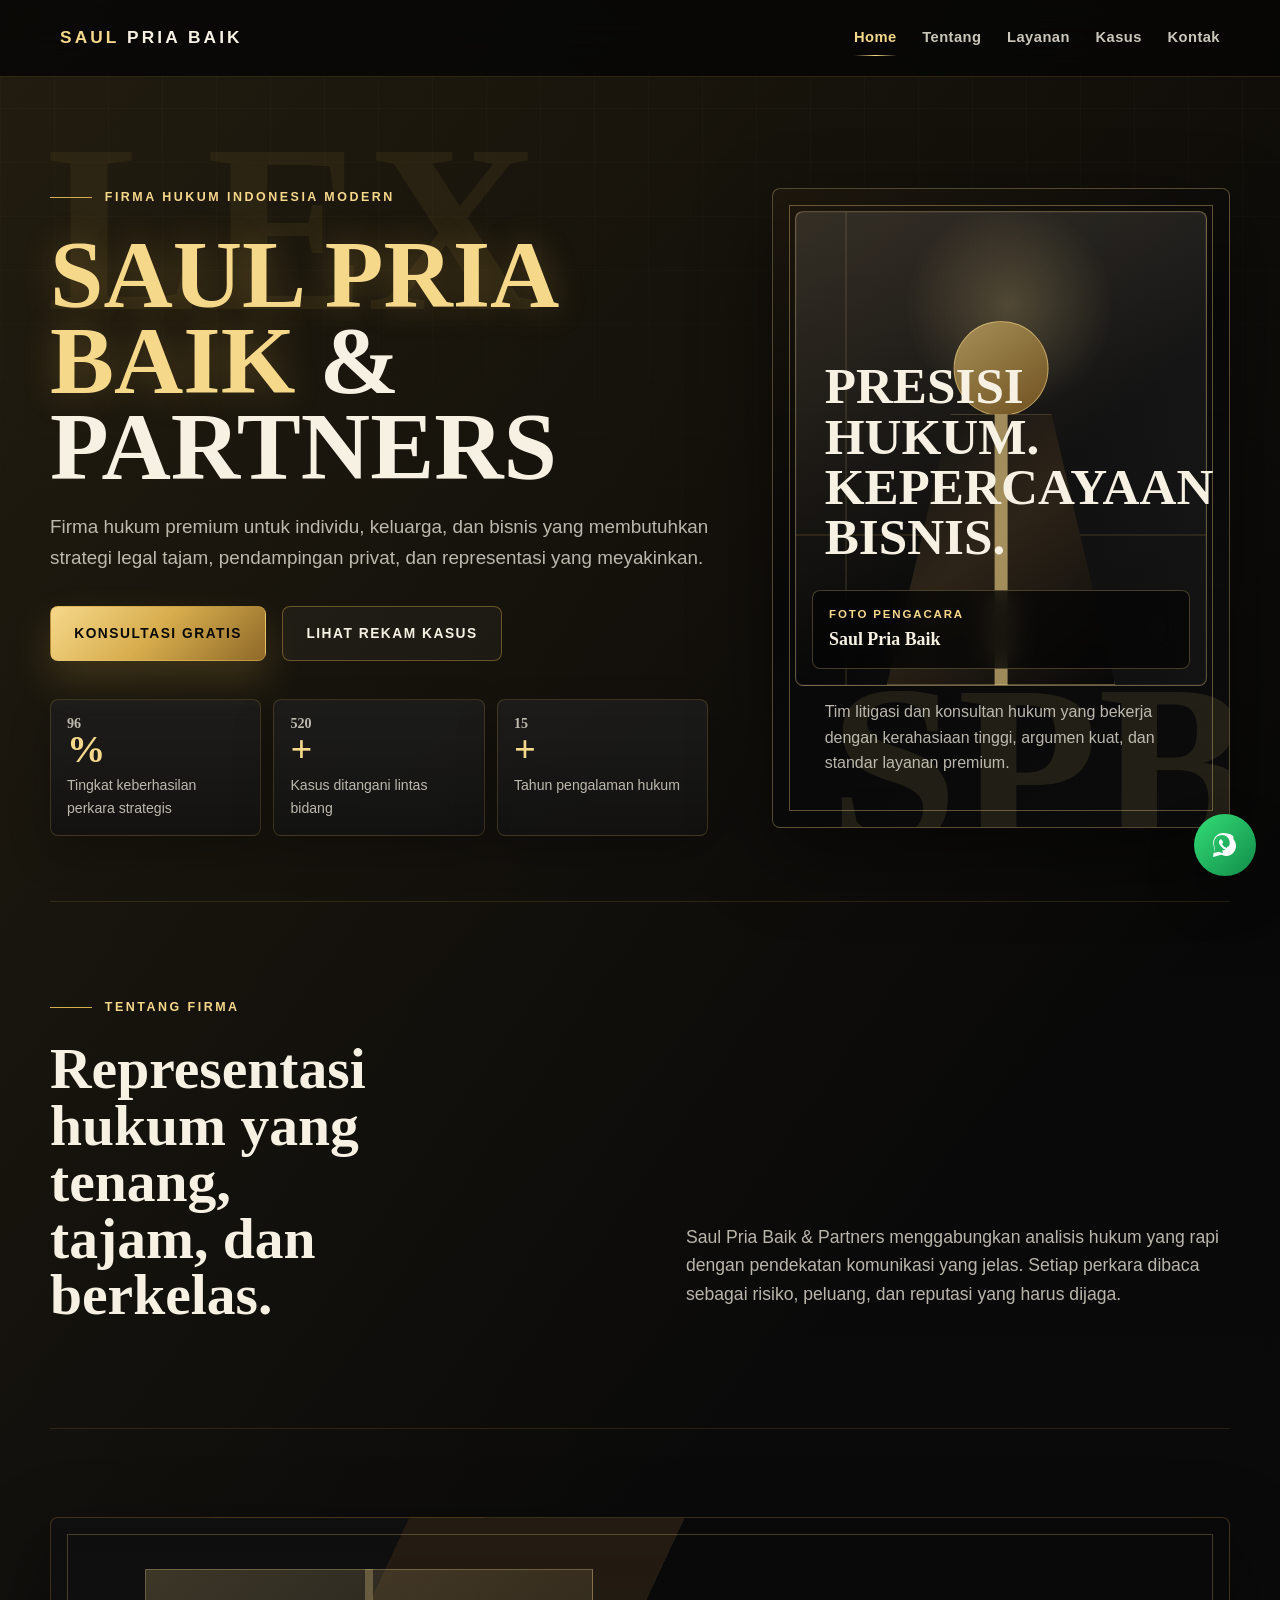
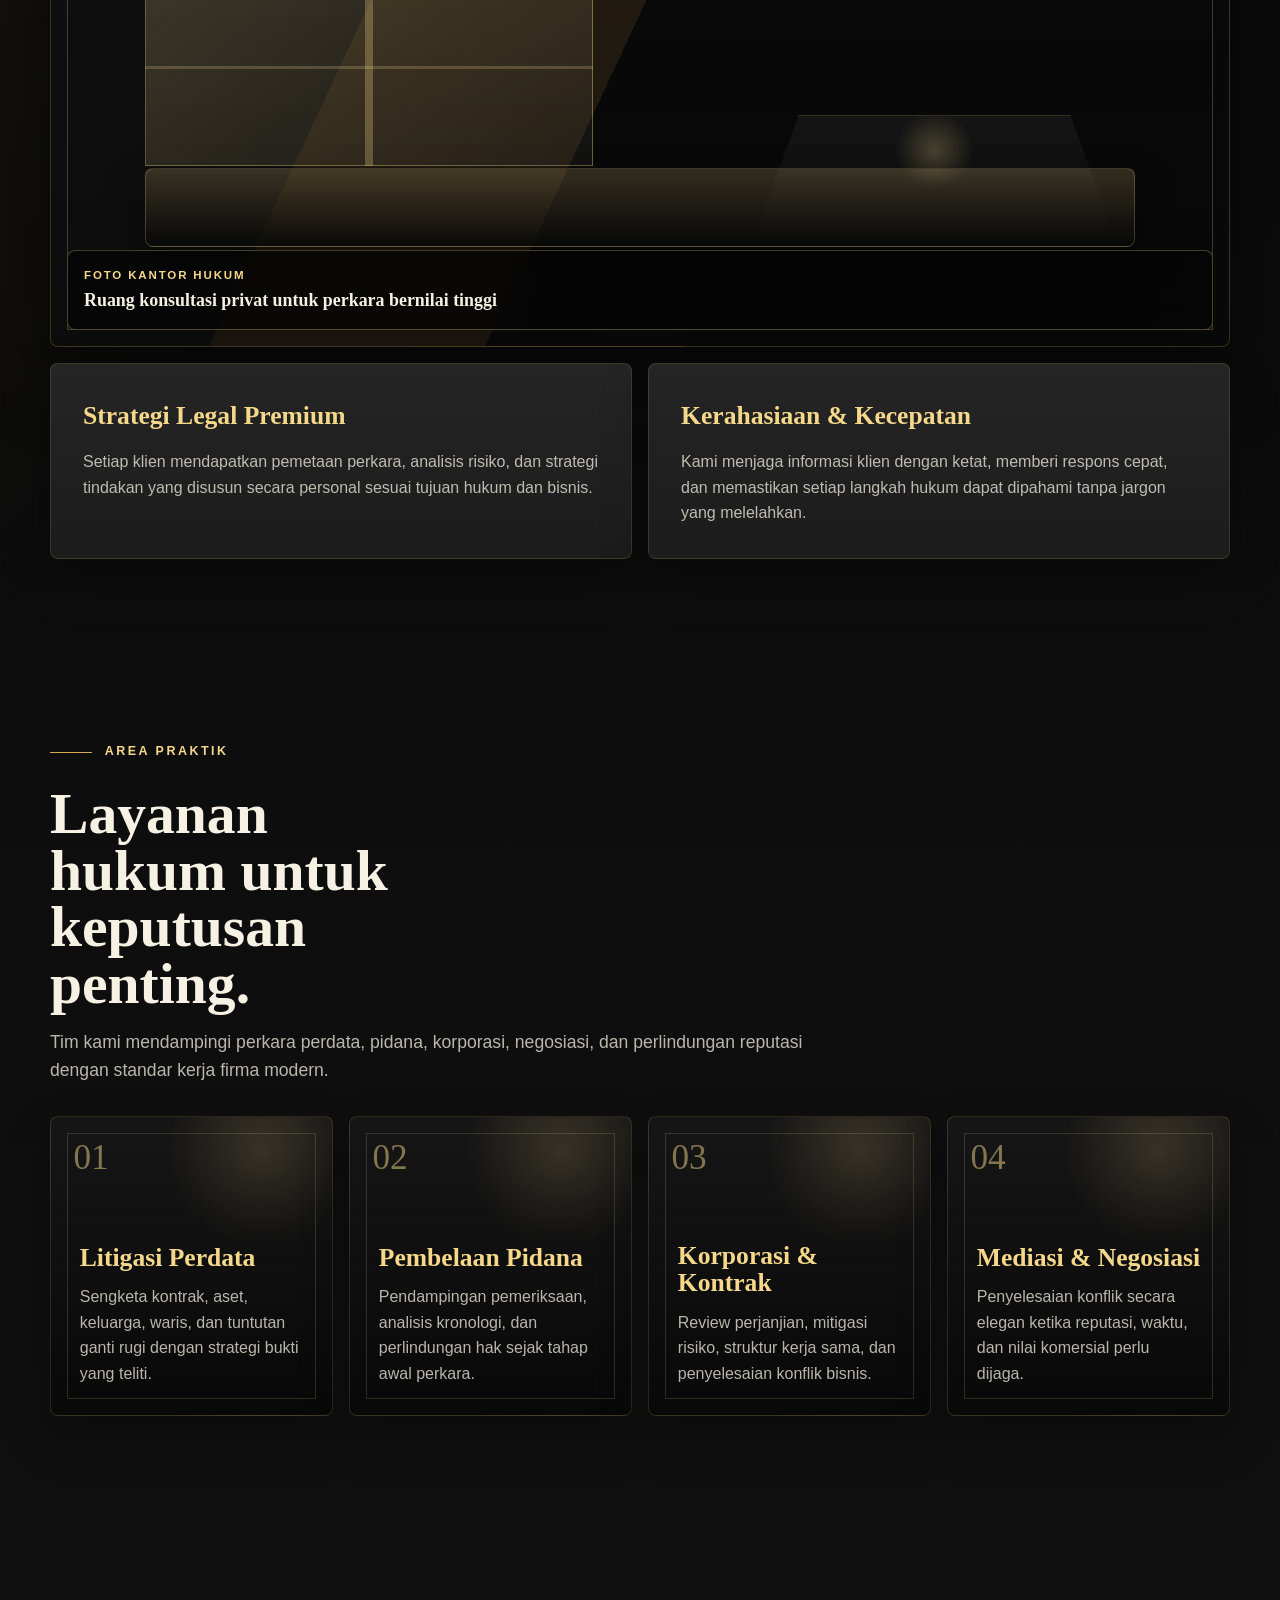
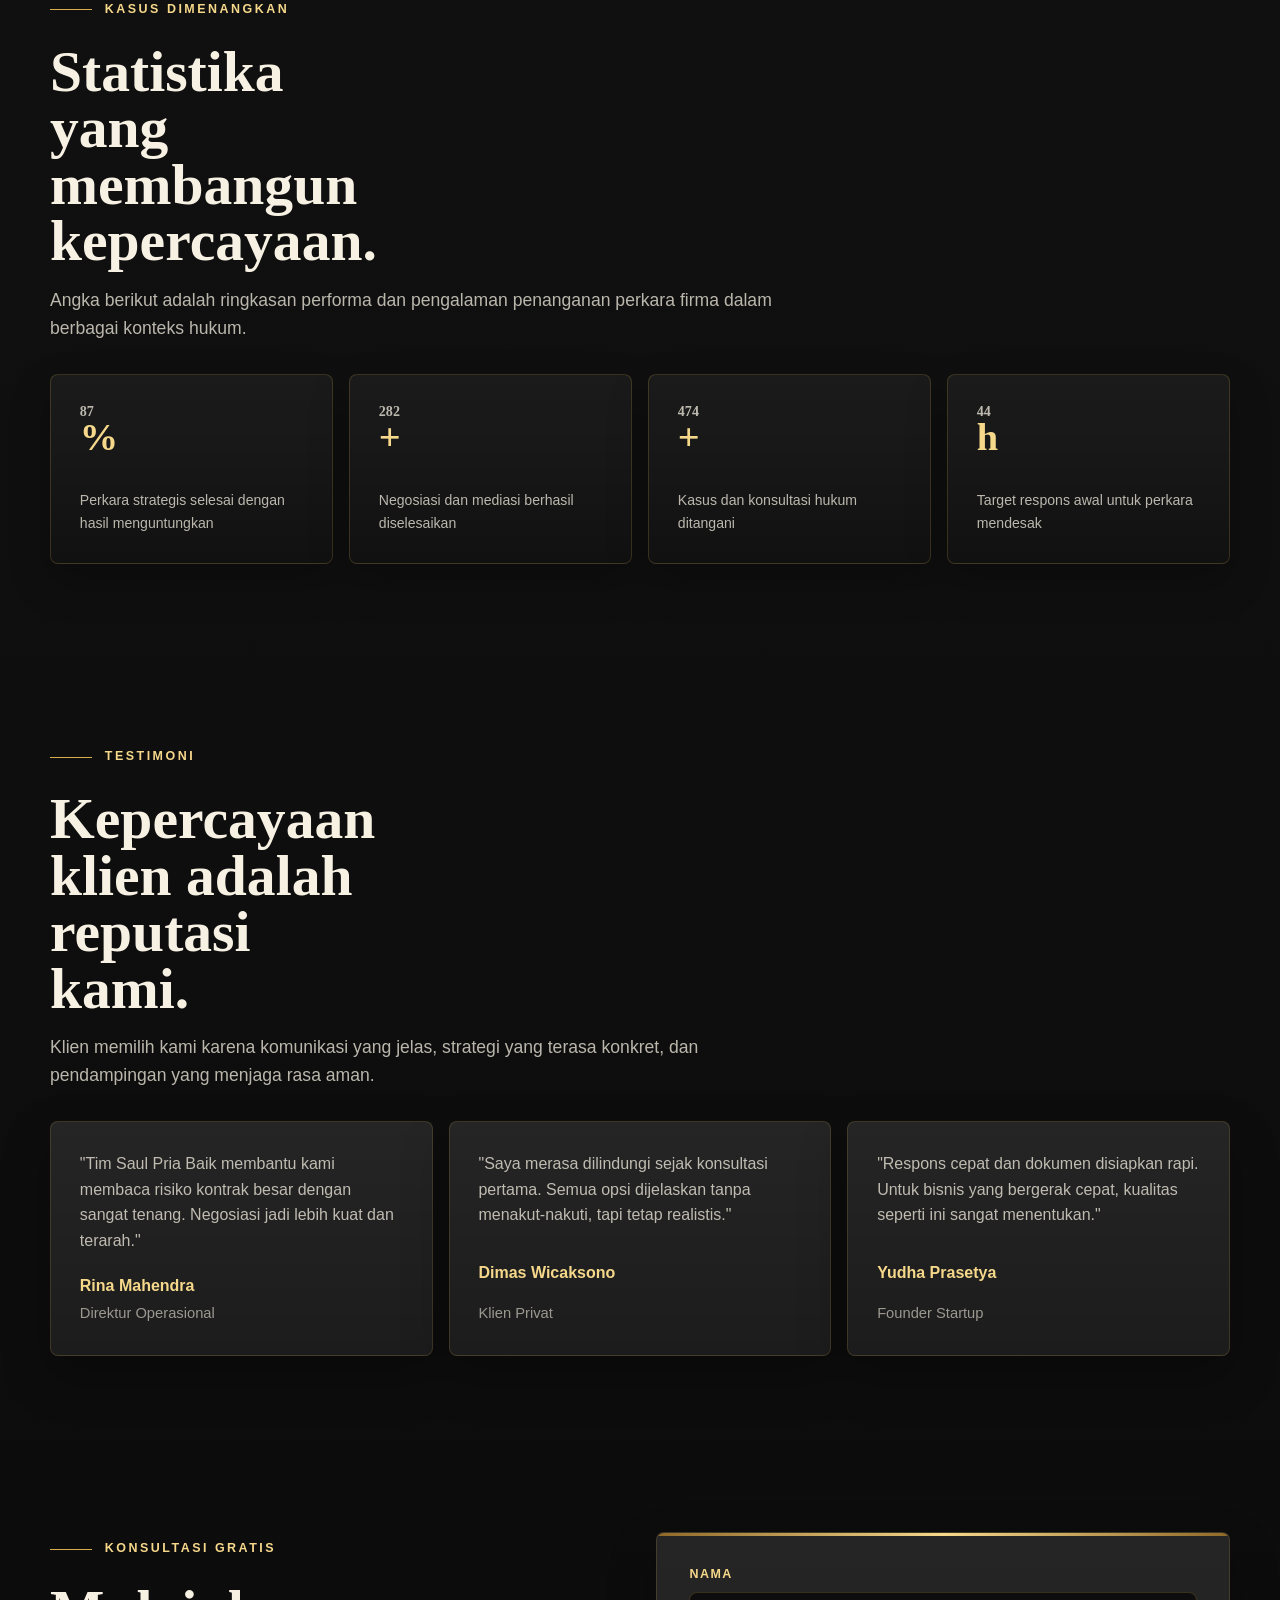
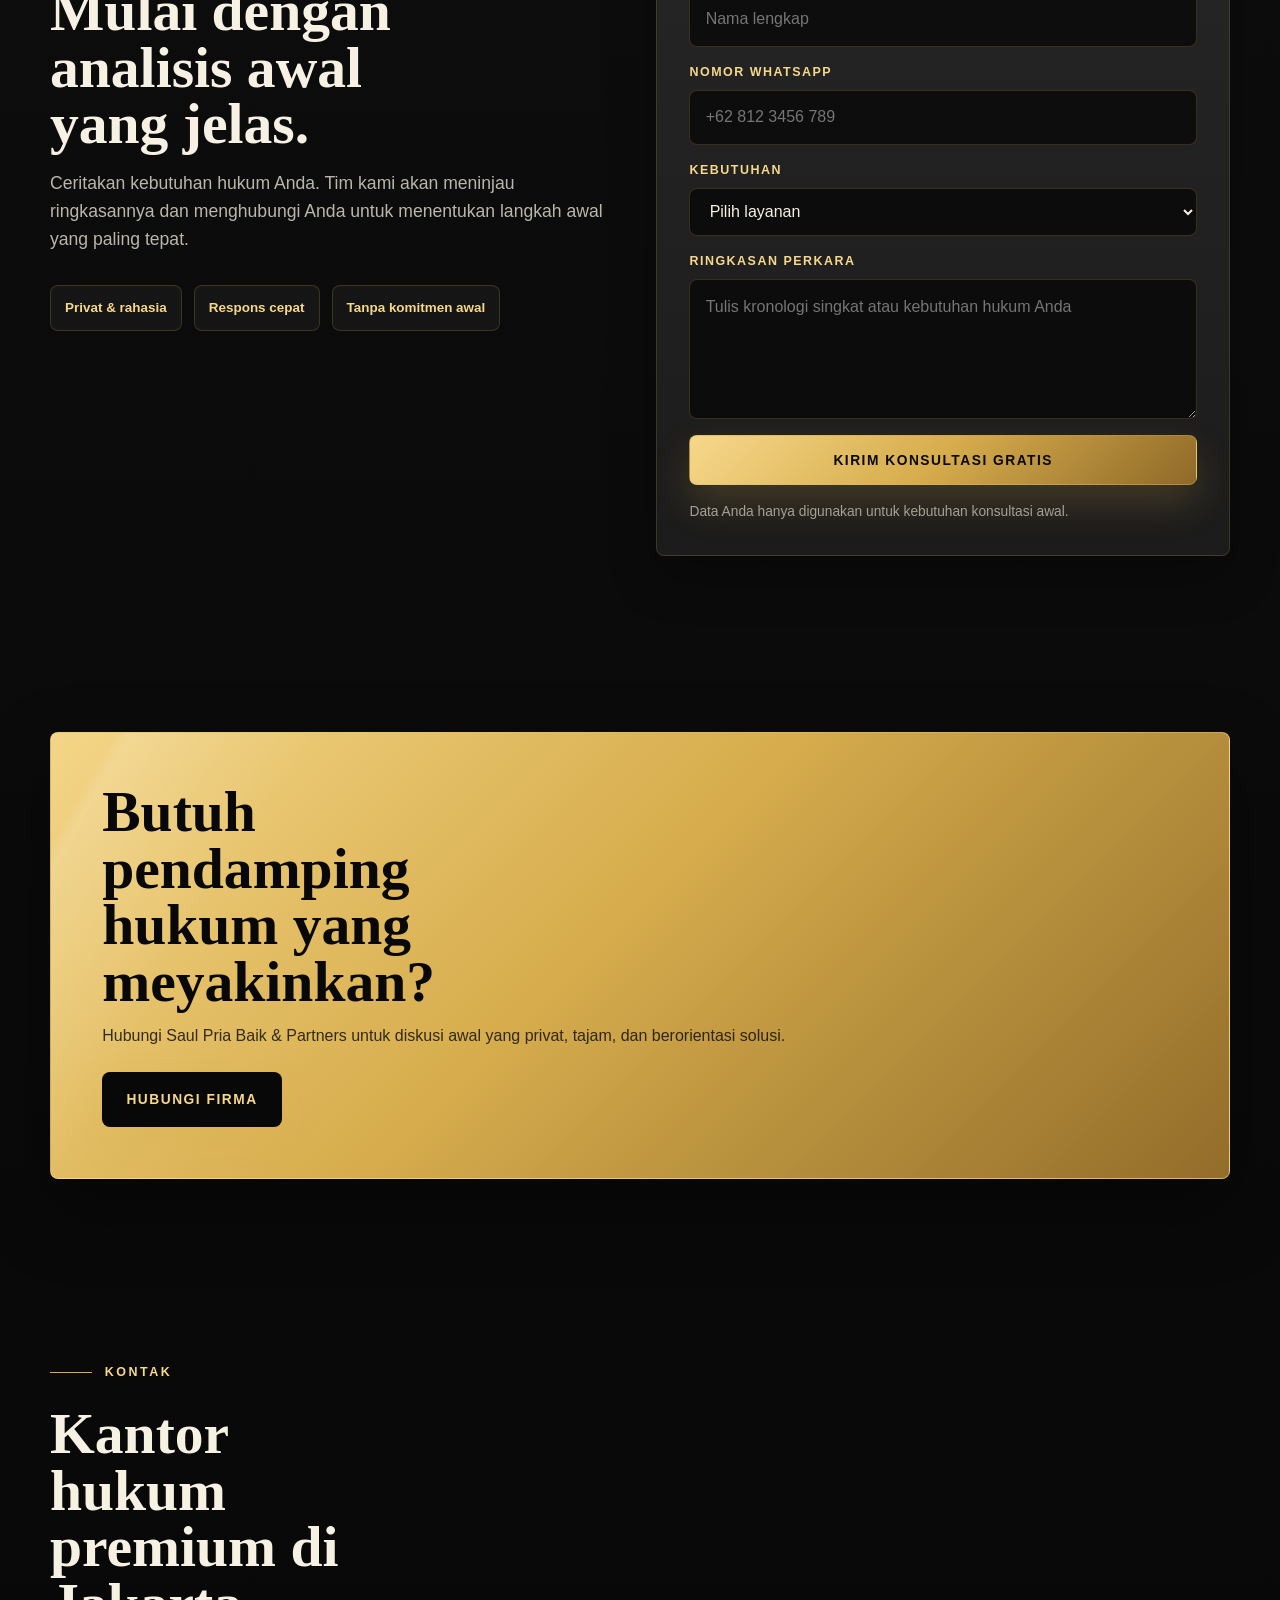
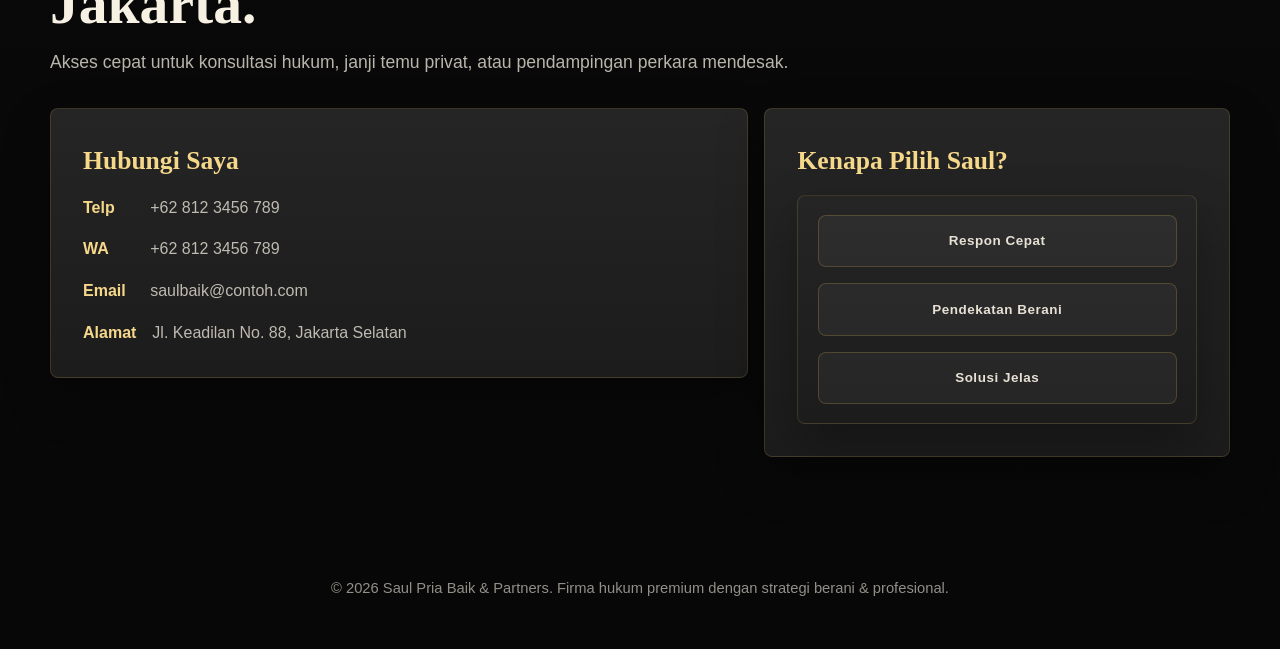
<file: index.html>
﻿<!DOCTYPE html>
<html lang="id">
<head>
  <meta charset="UTF-8">
  <meta name="viewport" content="width=device-width, initial-scale=1.0">
  <title>Saul Pria Baik & Partners | Firma Hukum Premium</title>
  <link rel="stylesheet" href="saul-pria-baik.css">
</head>
<body>
  <header>
    <div class="container nav-wrap">
      <a class="brand" href="index.html"><span>Saul</span> Pria Baik</a>
      <button class="mobile-menu-toggle" type="button" aria-controls="site-navigation" aria-expanded="false" aria-label="Buka menu navigasi">
        <span></span>
        <span></span>
        <span></span>
      </button>
      <nav class="nav-menu" id="site-navigation">
        <a class="is-active" href="index.html">Home</a>
        <a href="about.html">Tentang</a>
        <a href="services.html">Layanan</a>
        <a href="cases.html">Kasus</a>
        <a href="contact.html">Kontak</a>
      </nav>
    </div>
  </header>

  <main class="container" id="home">
    <section class="hero">
      <div class="hero-copy fade-up delay-1">
        <div class="section-title">Firma Hukum Indonesia Modern</div>
        <h1 class="headline"><strong>Saul Pria Baik</strong> & Partners</h1>
        <p class="subheadline">Firma hukum premium untuk individu, keluarga, dan bisnis yang membutuhkan strategi legal tajam, pendampingan privat, dan representasi yang meyakinkan.</p>
        <div class="hero-buttons">
          <a class="btn btn-primary" href="#konsultasi">Konsultasi Gratis</a>
          <a class="btn btn-secondary" href="#kasus">Lihat Rekam Kasus</a>
        </div>

        <div class="hero-stat-strip" aria-label="Statistik firma">
          <div>
            <strong><span data-count="96">0</span>%</strong>
            <span>Tingkat keberhasilan perkara strategis</span>
          </div>
          <div>
            <strong><span data-count="520">0</span>+</strong>
            <span>Kasus ditangani lintas bidang</span>
          </div>
          <div>
            <strong><span data-count="15">0</span>+</strong>
            <span>Tahun pengalaman hukum</span>
          </div>
        </div>
      </div>

      <div class="hero-art fade-up delay-2">
        <div class="lawyer-photo-placeholder" role="img" aria-label="Placeholder foto pengacara Saul Pria Baik">
          <div class="portrait-mark">
            <span class="portrait-head"></span>
            <span class="portrait-body"></span>
          </div>
          <div class="photo-caption">
            <span>Foto Pengacara</span>
            <strong>Saul Pria Baik</strong>
          </div>
        </div>
        <div class="hero-graphic">
          <h2>Presisi hukum. Kepercayaan bisnis.</h2>
          <p>Tim litigasi dan konsultan hukum yang bekerja dengan kerahasiaan tinggi, argumen kuat, dan standar layanan premium.</p>
        </div>
      </div>
    </section>

    <section class="section premium-intro" id="tentang">
      <div>
        <div class="section-title">Tentang Firma</div>
        <h3>Representasi hukum yang tenang, tajam, dan berkelas.</h3>
      </div>
      <p class="lead">Saul Pria Baik & Partners menggabungkan analisis hukum yang rapi dengan pendekatan komunikasi yang jelas. Setiap perkara dibaca sebagai risiko, peluang, dan reputasi yang harus dijaga.</p>
    </section>

    <section class="section">
      <div class="office-photo-placeholder fade-up delay-1" role="img" aria-label="Placeholder foto kantor hukum Saul Pria Baik">
        <div class="office-window"></div>
        <div class="office-table"></div>
        <div class="office-caption">
          <span>Foto Kantor Hukum</span>
          <strong>Ruang konsultasi privat untuk perkara bernilai tinggi</strong>
        </div>
      </div>

      <div class="grid-2">
        <div class="card fade-up delay-1">
          <h4>Strategi Legal Premium</h4>
          <p>Setiap klien mendapatkan pemetaan perkara, analisis risiko, dan strategi tindakan yang disusun secara personal sesuai tujuan hukum dan bisnis.</p>
        </div>
        <div class="card fade-up delay-2">
          <h4>Kerahasiaan & Kecepatan</h4>
          <p>Kami menjaga informasi klien dengan ketat, memberi respons cepat, dan memastikan setiap langkah hukum dapat dipahami tanpa jargon yang melelahkan.</p>
        </div>
      </div>
    </section>

    <section class="section" id="layanan">
      <div class="section-title">Area Praktik</div>
      <h3>Layanan hukum untuk keputusan penting.</h3>
      <p class="lead">Tim kami mendampingi perkara perdata, pidana, korporasi, negosiasi, dan perlindungan reputasi dengan standar kerja firma modern.</p>

      <div class="practice-grid">
        <div class="practice-card fade-up delay-1">
          <span>01</span>
          <h4>Litigasi Perdata</h4>
          <p>Sengketa kontrak, aset, keluarga, waris, dan tuntutan ganti rugi dengan strategi bukti yang teliti.</p>
        </div>
        <div class="practice-card fade-up delay-2">
          <span>02</span>
          <h4>Pembelaan Pidana</h4>
          <p>Pendampingan pemeriksaan, analisis kronologi, dan perlindungan hak sejak tahap awal perkara.</p>
        </div>
        <div class="practice-card fade-up delay-3">
          <span>03</span>
          <h4>Korporasi & Kontrak</h4>
          <p>Review perjanjian, mitigasi risiko, struktur kerja sama, dan penyelesaian konflik bisnis.</p>
        </div>
        <div class="practice-card fade-up delay-1">
          <span>04</span>
          <h4>Mediasi & Negosiasi</h4>
          <p>Penyelesaian konflik secara elegan ketika reputasi, waktu, dan nilai komersial perlu dijaga.</p>
        </div>
      </div>
    </section>

    <section class="section" id="kasus">
      <div class="section-title">Kasus Dimenangkan</div>
      <h3>Statistika yang membangun kepercayaan.</h3>
      <p class="lead">Angka berikut adalah ringkasan performa dan pengalaman penanganan perkara firma dalam berbagai konteks hukum.</p>

      <div class="stats-grid">
        <div class="stat-card">
          <strong><span data-count="96">0</span>%</strong>
          <span>Perkara strategis selesai dengan hasil menguntungkan</span>
        </div>
        <div class="stat-card">
          <strong><span data-count="310">0</span>+</strong>
          <span>Negosiasi dan mediasi berhasil diselesaikan</span>
        </div>
        <div class="stat-card">
          <strong><span data-count="520">0</span>+</strong>
          <span>Kasus dan konsultasi hukum ditangani</span>
        </div>
        <div class="stat-card">
          <strong><span data-count="48">0</span>h</strong>
          <span>Target respons awal untuk perkara mendesak</span>
        </div>
      </div>
    </section>

    <section class="section">
      <div class="section-title">Testimoni</div>
      <h3>Kepercayaan klien adalah reputasi kami.</h3>
      <p class="lead">Klien memilih kami karena komunikasi yang jelas, strategi yang terasa konkret, dan pendampingan yang menjaga rasa aman.</p>

      <div class="testimonial-grid">
        <div class="testimonial-card fade-up delay-1">
          <p>"Tim Saul Pria Baik membantu kami membaca risiko kontrak besar dengan sangat tenang. Negosiasi jadi lebih kuat dan terarah."</p>
          <strong>Rina Mahendra</strong>
          <span>Direktur Operasional</span>
        </div>
        <div class="testimonial-card fade-up delay-2">
          <p>"Saya merasa dilindungi sejak konsultasi pertama. Semua opsi dijelaskan tanpa menakut-nakuti, tapi tetap realistis."</p>
          <strong>Dimas Wicaksono</strong>
          <span>Klien Privat</span>
        </div>
        <div class="testimonial-card fade-up delay-3">
          <p>"Respons cepat dan dokumen disiapkan rapi. Untuk bisnis yang bergerak cepat, kualitas seperti ini sangat menentukan."</p>
          <strong>Yudha Prasetya</strong>
          <span>Founder Startup</span>
        </div>
      </div>
    </section>

    <section class="section" id="konsultasi">
      <div class="consultation-layout">
        <div>
          <div class="section-title">Konsultasi Gratis</div>
          <h3>Mulai dengan analisis awal yang jelas.</h3>
          <p class="lead">Ceritakan kebutuhan hukum Anda. Tim kami akan meninjau ringkasannya dan menghubungi Anda untuk menentukan langkah awal yang paling tepat.</p>
          <div class="consultation-points">
            <span>Privat & rahasia</span>
            <span>Respons cepat</span>
            <span>Tanpa komitmen awal</span>
          </div>
        </div>

        <form class="contact-form consultation-form" data-consultation-form>
          <div class="field-group">
            <label for="consult-name">Nama</label>
            <input id="consult-name" name="name" type="text" placeholder="Nama lengkap" required>
          </div>
          <div class="field-group">
            <label for="consult-phone">Nomor WhatsApp</label>
            <input id="consult-phone" name="phone" type="tel" placeholder="+62 812 3456 789" required>
          </div>
          <div class="field-group">
            <label for="consult-service">Kebutuhan</label>
            <select id="consult-service" name="service" required>
              <option value="">Pilih layanan</option>
              <option>Litigasi Perdata</option>
              <option>Pembelaan Pidana</option>
              <option>Korporasi & Kontrak</option>
              <option>Mediasi & Negosiasi</option>
            </select>
          </div>
          <div class="field-group">
            <label for="consult-message">Ringkasan Perkara</label>
            <textarea id="consult-message" name="message" placeholder="Tulis kronologi singkat atau kebutuhan hukum Anda" required></textarea>
          </div>
          <button class="btn btn-primary" type="submit">Kirim Konsultasi Gratis</button>
          <p class="form-note" data-form-note>Data Anda hanya digunakan untuk kebutuhan konsultasi awal.</p>
        </form>
      </div>
    </section>

    <section class="section">
      <div class="cta-banner fade-up delay-1">
        <h3>Butuh pendamping hukum yang meyakinkan?</h3>
        <p>Hubungi Saul Pria Baik & Partners untuk diskusi awal yang privat, tajam, dan berorientasi solusi.</p>
        <a class="btn btn-primary" href="contact.html">Hubungi Firma</a>
      </div>
    </section>

    <section class="section" id="kontak">
      <div class="section-title">Kontak</div>
      <h3>Kantor hukum premium di Jakarta.</h3>
      <p class="lead">Akses cepat untuk konsultasi hukum, janji temu privat, atau pendampingan perkara mendesak.</p>

      <div class="contact-grid">
        <div class="contact-card fade-up delay-1">
          <h4>Hubungi Saya</h4>
          <ul class="contact-list">
            <li><span>Telp</span> <a href="tel:+628123456789">+62 812 3456 789</a></li>
            <li><span>WA</span> <a href="https://wa.me/628123456789" target="_blank">+62 812 3456 789</a></li>
            <li><span>Email</span> <a href="mailto:saulbaik@contoh.com">saulbaik@contoh.com</a></li>
            <li><span>Alamat</span> Jl. Keadilan No. 88, Jakarta Selatan</li>
          </ul>
        </div>
        <div class="contact-card fade-up delay-2">
          <h4>Kenapa Pilih Saul?</h4>
          <div class="highlight-block">
            <div class="pill">Respon Cepat</div>
            <div class="pill">Pendekatan Berani</div>
            <div class="pill">Solusi Jelas</div>
          </div>
        </div>
      </div>
    </section>
  </main>

  <footer class="container">
    <p>&copy; 2026 Saul Pria Baik &amp; Partners. Firma hukum premium dengan strategi berani &amp; profesional.</p>
  </footer>

  <div class="whatsapp-float">
    <a href="https://wa.me/628123456789" target="_blank" aria-label="Chat via WhatsApp">
      <span class="pulse"></span>
      <svg width="24" height="24" viewBox="0 0 24 24" fill="none" xmlns="http://www.w3.org/2000/svg">
        <path d="M17.472 14.382c-.297-.149-1.758-.867-2.03-.967-.273-.099-.472-.149-.672.149s-.771.967-.945 1.167c-.173.199-.347.224-.644.075-.297-.149-1.255-.463-2.39-1.475-.883-.788-1.48-1.761-1.653-2.059-.173-.298-.018-.459.131-.608.134-.133.298-.347.447-.52.149-.172.199-.298.298-.497.099-.199.05-.372-.025-.521-.075-.149-.672-1.618-.92-2.218-.242-.582-.487-.503-.672-.512l-.573-.01c-.199 0-.52.075-.792.372s-1.04 1.016-1.04 2.479 1.065 2.876 1.213 3.074c.149.199 2.095 3.2 5.07 4.487.709.306 1.262.489 1.693.627.712.226 1.36.194 1.872.118.571-.085 1.758-.719 2.006-1.413.248-.695.248-1.29.173-1.414-.074-.124-.272-.199-.57-.347z" fill="white"/>
        <path d="M20.52 3.48C18.106.765 13.833.01 10.047.01 4.576.01.174 4.565.174 10.03c0 1.77.462 3.488 1.336 5.01L.005 23.999l8.31-2.18a9.925 9.925 0 0 0 4.82 1.16h.005c5.47 0 9.876-4.556 9.876-10.02 0-2.68-1.057-5.196-2.76-7.3zM10.047 20.01a8 8 0 0 1-4.094-1.154l-.293-.17-4.936 1.29 1.32-4.813-.19-.31A7.914 7.914 0 0 1 1.027 10.03c0-4.39 3.558-7.96 7.92-7.96 4.24 0 7.71 3.39 7.79 7.65.082 4.266-3.3 7.72-7.69 7.72z" fill="white"/>
      </svg>
    </a>
  </div>

  <script src="script.js"></script>
</body>
</html>
</file>
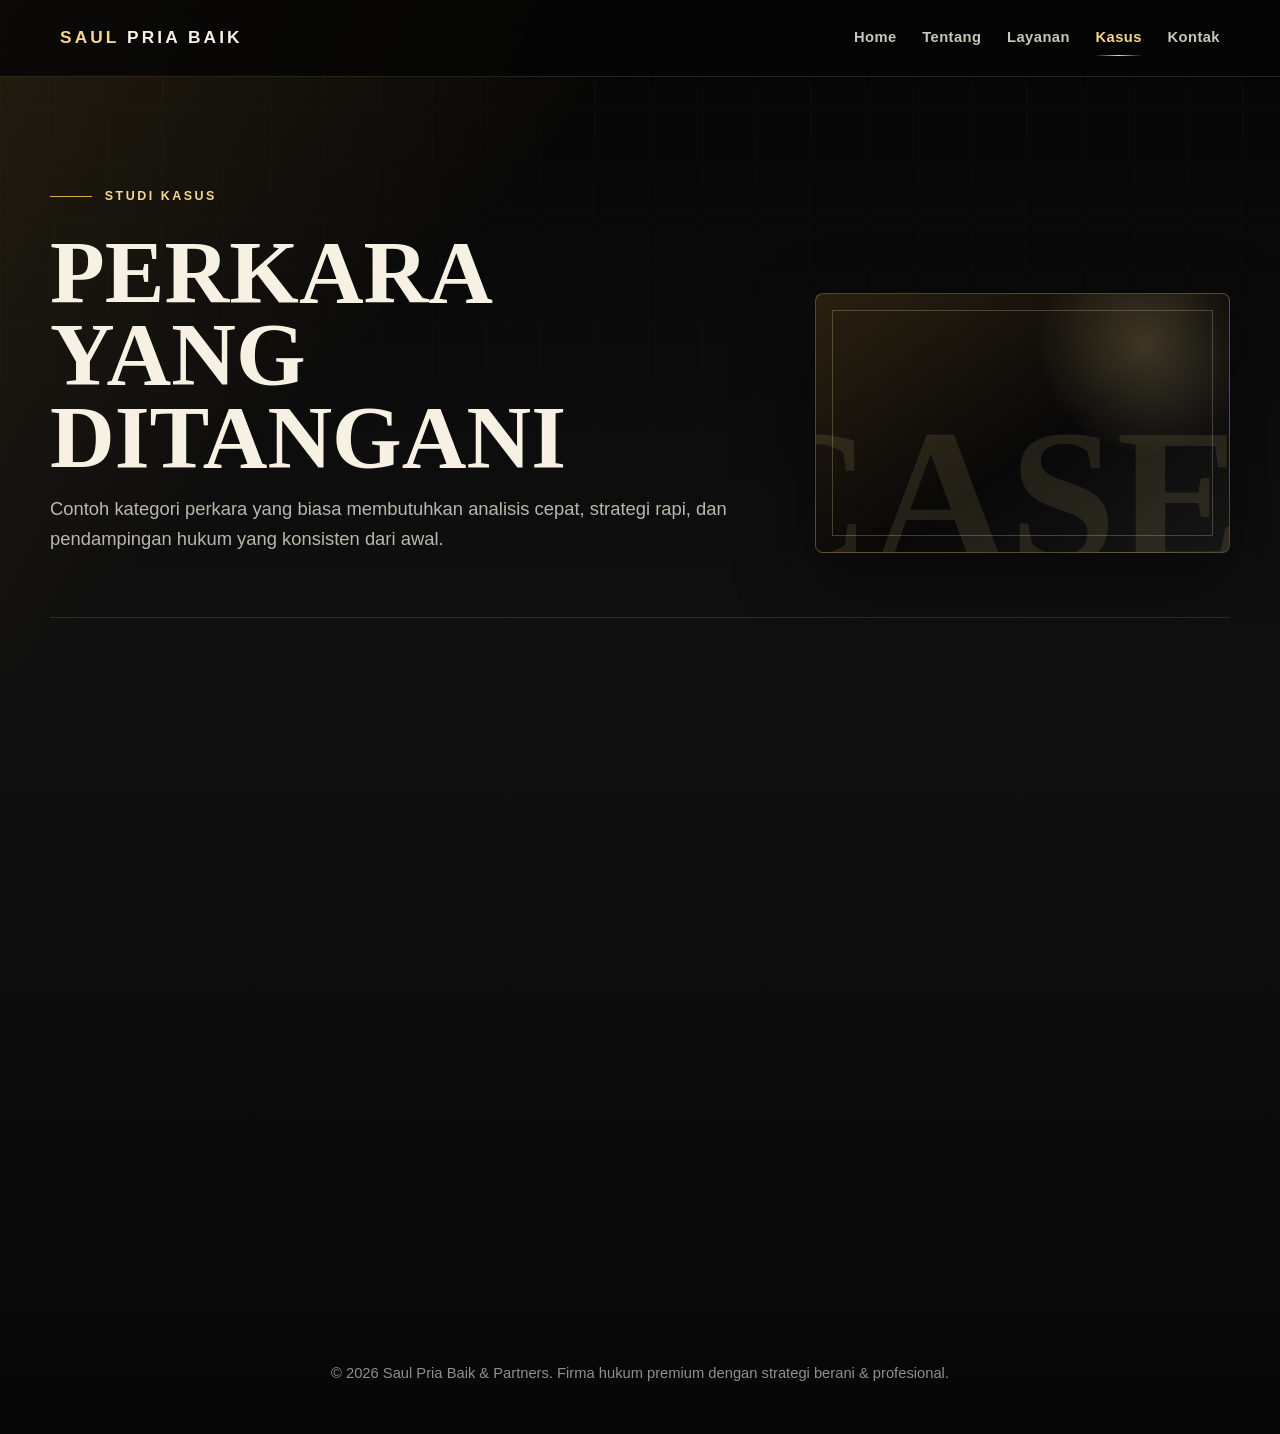
<file: cases.html>
<!DOCTYPE html>
<html lang="id">
<head>
  <meta charset="UTF-8">
  <meta name="viewport" content="width=device-width, initial-scale=1.0">
  <title>Kasus | Saul Pria Baik & Partners</title>
  <link rel="stylesheet" href="saul-pria-baik.css">
</head>
<body>
  <header>
    <div class="container nav-wrap">
      <a class="brand" href="index.html"><span>Saul</span> Pria Baik</a>
      <button class="mobile-menu-toggle" type="button" aria-controls="site-navigation" aria-expanded="false" aria-label="Buka menu navigasi">
        <span></span>
        <span></span>
        <span></span>
      </button>
      <nav class="nav-menu" id="site-navigation">
        <a href="index.html">Home</a>
        <a href="about.html">Tentang</a>
        <a href="services.html">Layanan</a>
        <a class="is-active" href="cases.html">Kasus</a>
        <a href="contact.html">Kontak</a>
      </nav>
    </div>
  </header>

  <main class="container page-main">
    <section class="page-hero">
      <div>
        <div class="section-title">Studi Kasus</div>
        <h1>Perkara yang ditangani</h1>
        <p>Contoh kategori perkara yang biasa membutuhkan analisis cepat, strategi rapi, dan pendampingan hukum yang konsisten dari awal.</p>
      </div>
      <div class="page-hero-panel" data-label="CASE"></div>
    </section>

    <section class="page-band">
      <div class="grid-2">
        <article class="case-card scroll-reveal">
          <span>Perdata</span>
          <h3>Sengketa kontrak kerja sama</h3>
          <p>Pemetaan kewajiban para pihak, review bukti, dan strategi negosiasi untuk mencapai penyelesaian yang bernilai.</p>
        </article>
        <article class="case-card scroll-reveal">
          <span>Pidana</span>
          <h3>Pendampingan pemeriksaan</h3>
          <p>Persiapan kronologi, dokumen pendukung, dan perlindungan hak klien selama proses hukum berlangsung.</p>
        </article>
        <article class="case-card scroll-reveal">
          <span>Bisnis</span>
          <h3>Perselisihan usaha</h3>
          <p>Menjaga posisi bisnis tetap kuat melalui analisis kontrak, opsi penyelesaian, dan komunikasi hukum yang tepat.</p>
        </article>
        <article class="case-card scroll-reveal">
          <span>Keluarga</span>
          <h3>Kesepakatan dan aset</h3>
          <p>Pendampingan dalam urusan keluarga yang sensitif dengan pendekatan privat, tenang, dan tetap tegas.</p>
        </article>
      </div>
    </section>
  </main>

  <footer class="container">
    <p>&copy; 2026 Saul Pria Baik &amp; Partners. Firma hukum premium dengan strategi berani &amp; profesional.</p>
  </footer>

  <script src="script.js"></script>
</body>
</html>
</file>
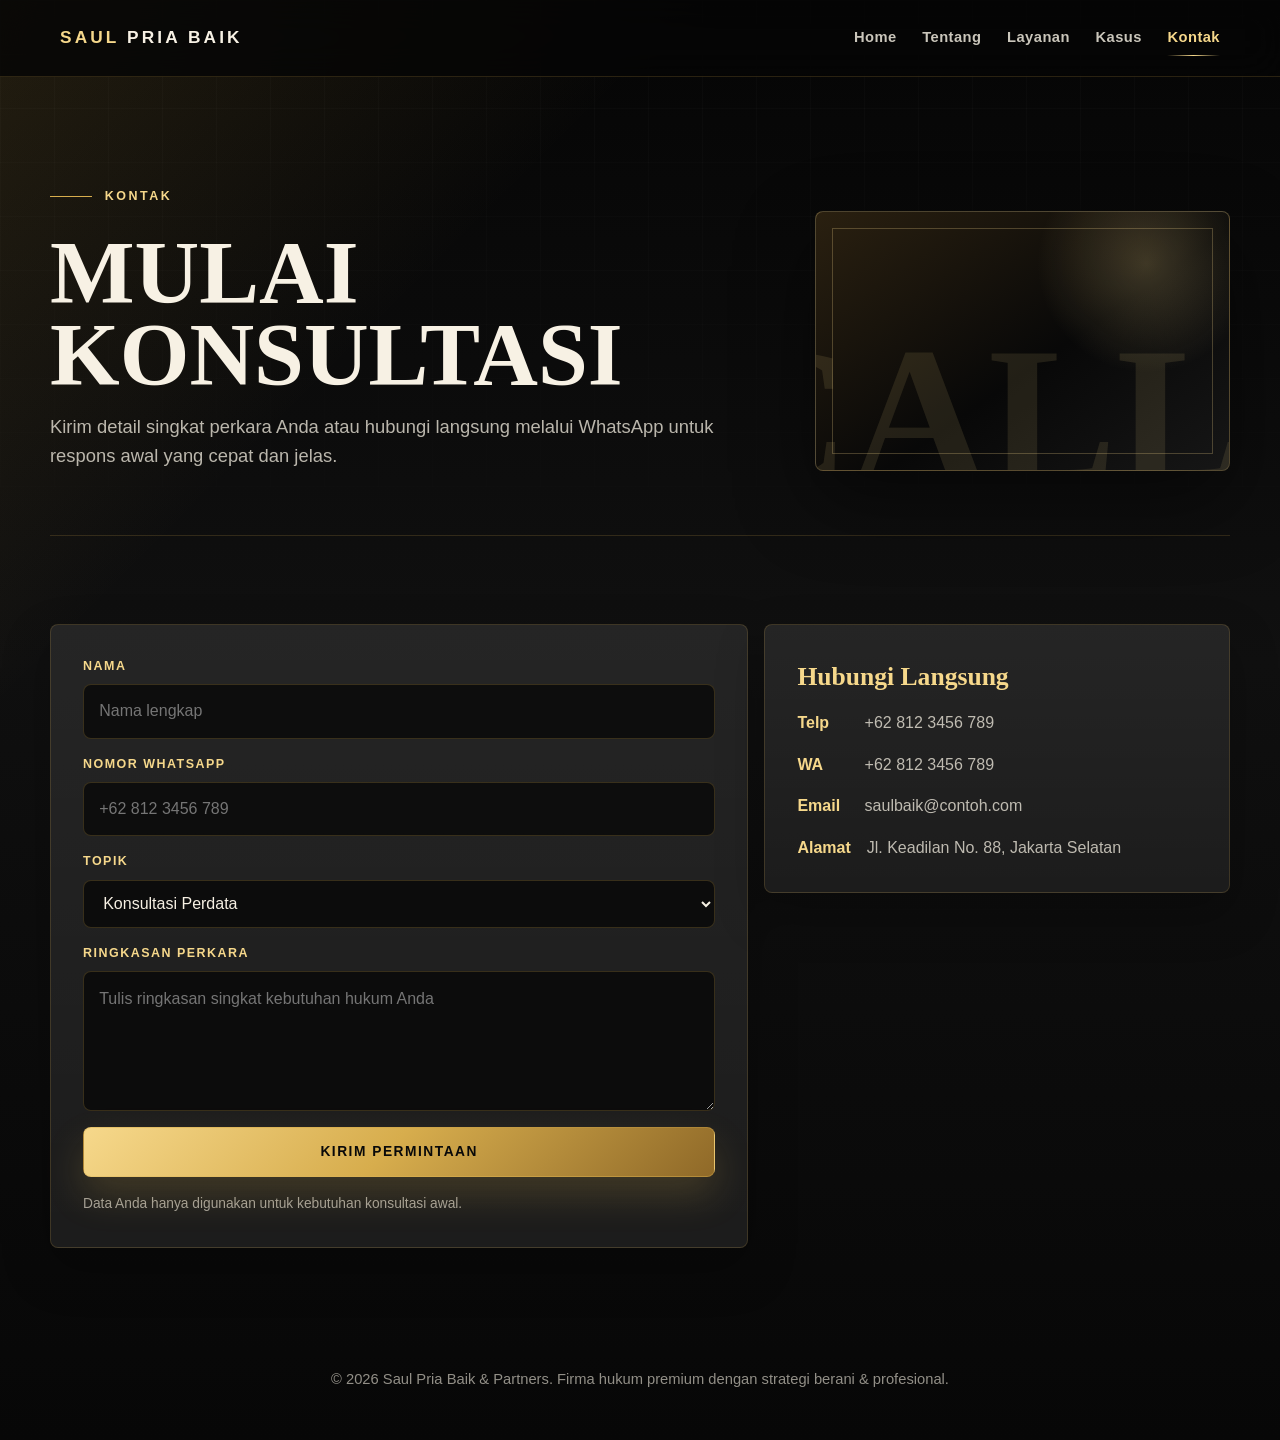
<file: contact.html>
<!DOCTYPE html>
<html lang="id">
<head>
  <meta charset="UTF-8">
  <meta name="viewport" content="width=device-width, initial-scale=1.0">
  <title>Kontak | Saul Pria Baik & Partners</title>
  <link rel="stylesheet" href="saul-pria-baik.css">
</head>
<body>
  <header>
    <div class="container nav-wrap">
      <a class="brand" href="index.html"><span>Saul</span> Pria Baik</a>
      <button class="mobile-menu-toggle" type="button" aria-controls="site-navigation" aria-expanded="false" aria-label="Buka menu navigasi">
        <span></span>
        <span></span>
        <span></span>
      </button>
      <nav class="nav-menu" id="site-navigation">
        <a href="index.html">Home</a>
        <a href="about.html">Tentang</a>
        <a href="services.html">Layanan</a>
        <a href="cases.html">Kasus</a>
        <a class="is-active" href="contact.html">Kontak</a>
      </nav>
    </div>
  </header>

  <main class="container page-main">
    <section class="page-hero">
      <div>
        <div class="section-title">Kontak</div>
        <h1>Mulai konsultasi</h1>
        <p>Kirim detail singkat perkara Anda atau hubungi langsung melalui WhatsApp untuk respons awal yang cepat dan jelas.</p>
      </div>
      <div class="page-hero-panel" data-label="CALL"></div>
    </section>

    <section class="page-band contact-grid">
      <form class="contact-form scroll-reveal" data-consultation-form>
        <div class="field-group">
          <label for="name">Nama</label>
          <input id="name" name="name" type="text" placeholder="Nama lengkap">
        </div>
        <div class="field-group">
          <label for="phone">Nomor WhatsApp</label>
          <input id="phone" name="phone" type="tel" placeholder="+62 812 3456 789">
        </div>
        <div class="field-group">
          <label for="topic">Topik</label>
          <select id="topic" name="topic">
            <option>Konsultasi Perdata</option>
            <option>Pembelaan Pidana</option>
            <option>Bisnis & Kontrak</option>
            <option>Lainnya</option>
          </select>
        </div>
        <div class="field-group">
          <label for="message">Ringkasan Perkara</label>
          <textarea id="message" name="message" placeholder="Tulis ringkasan singkat kebutuhan hukum Anda"></textarea>
        </div>
        <button class="btn btn-primary" type="submit">Kirim Permintaan</button>
        <p class="form-note" data-form-note>Data Anda hanya digunakan untuk kebutuhan konsultasi awal.</p>
      </form>

      <aside class="contact-card scroll-reveal">
        <h4>Hubungi Langsung</h4>
        <ul class="contact-list">
          <li><span>Telp</span> <a href="tel:+628123456789">+62 812 3456 789</a></li>
          <li><span>WA</span> <a href="https://wa.me/628123456789" target="_blank">+62 812 3456 789</a></li>
          <li><span>Email</span> <a href="mailto:saulbaik@contoh.com">saulbaik@contoh.com</a></li>
          <li><span>Alamat</span> Jl. Keadilan No. 88, Jakarta Selatan</li>
        </ul>
      </aside>
    </section>
  </main>

  <footer class="container">
    <p>&copy; 2026 Saul Pria Baik &amp; Partners. Firma hukum premium dengan strategi berani &amp; profesional.</p>
  </footer>

  <script src="script.js"></script>
</body>
</html>
</file>
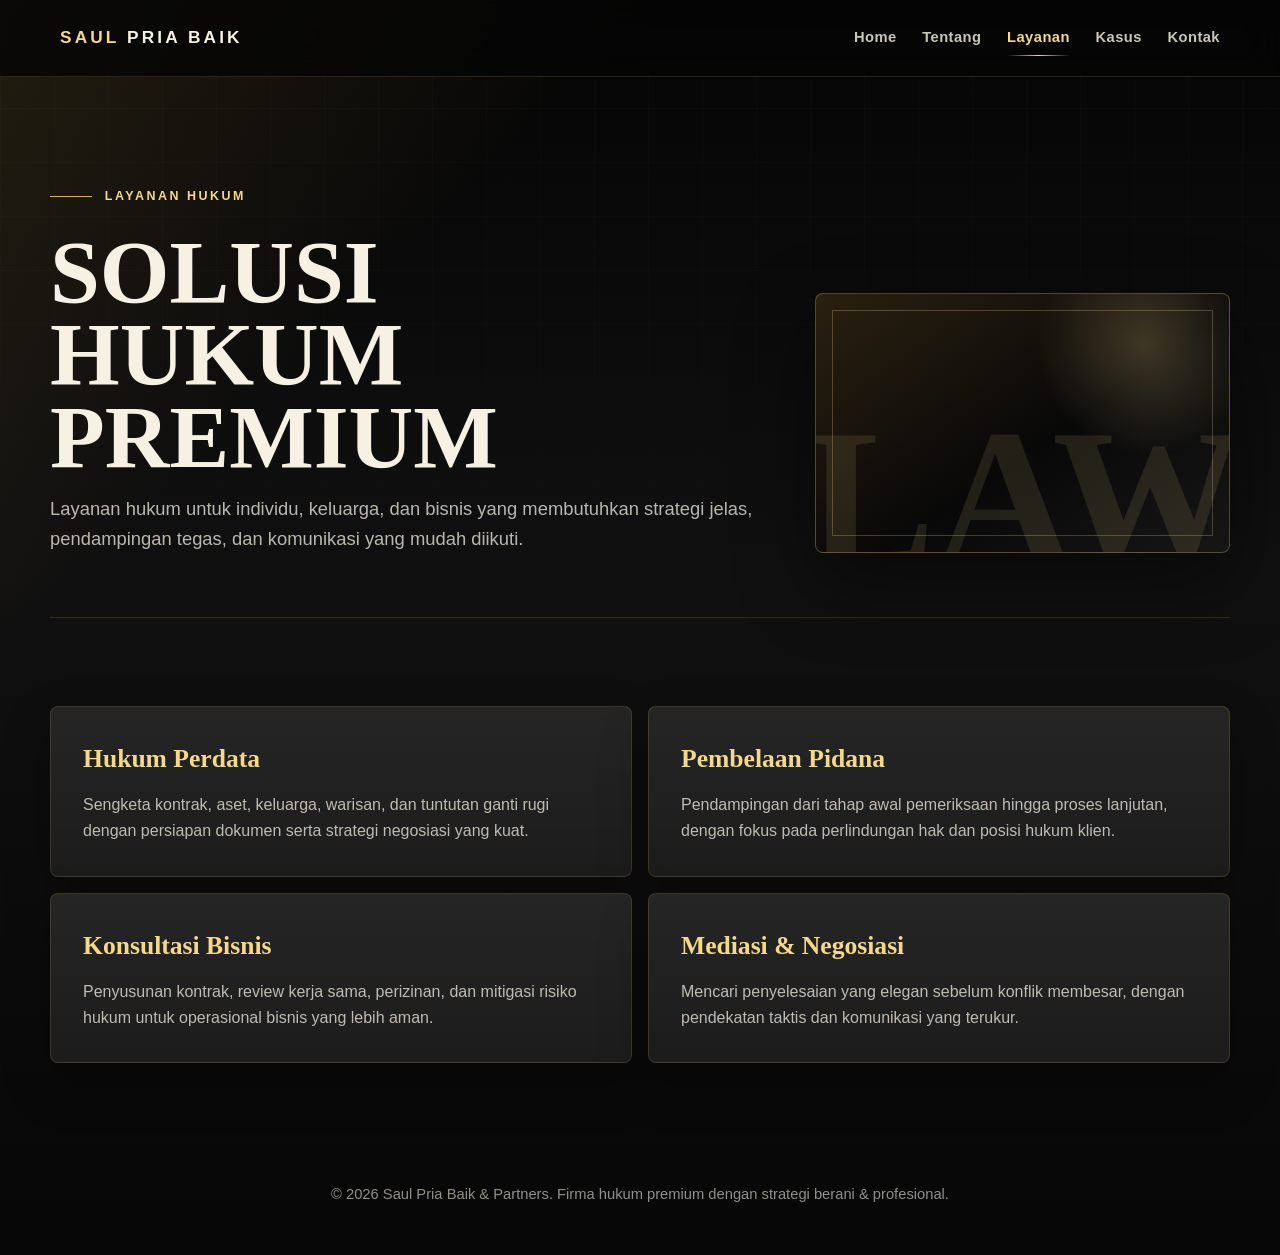
<file: services.html>
<!DOCTYPE html>
<html lang="id">
<head>
  <meta charset="UTF-8">
  <meta name="viewport" content="width=device-width, initial-scale=1.0">
  <title>Layanan | Saul Pria Baik & Partners</title>
  <link rel="stylesheet" href="saul-pria-baik.css">
</head>
<body>
  <header>
    <div class="container nav-wrap">
      <a class="brand" href="index.html"><span>Saul</span> Pria Baik</a>
      <button class="mobile-menu-toggle" type="button" aria-controls="site-navigation" aria-expanded="false" aria-label="Buka menu navigasi">
        <span></span>
        <span></span>
        <span></span>
      </button>
      <nav class="nav-menu" id="site-navigation">
        <a href="index.html">Home</a>
        <a href="about.html">Tentang</a>
        <a class="is-active" href="services.html">Layanan</a>
        <a href="cases.html">Kasus</a>
        <a href="contact.html">Kontak</a>
      </nav>
    </div>
  </header>

  <main class="container page-main">
    <section class="page-hero">
      <div>
        <div class="section-title">Layanan Hukum</div>
        <h1>Solusi hukum premium</h1>
        <p>Layanan hukum untuk individu, keluarga, dan bisnis yang membutuhkan strategi jelas, pendampingan tegas, dan komunikasi yang mudah diikuti.</p>
      </div>
      <div class="page-hero-panel" data-label="LAW"></div>
    </section>

    <section class="page-band">
      <div class="grid-2">
        <article class="card scroll-reveal">
          <h4>Hukum Perdata</h4>
          <p>Sengketa kontrak, aset, keluarga, warisan, dan tuntutan ganti rugi dengan persiapan dokumen serta strategi negosiasi yang kuat.</p>
        </article>
        <article class="card scroll-reveal">
          <h4>Pembelaan Pidana</h4>
          <p>Pendampingan dari tahap awal pemeriksaan hingga proses lanjutan, dengan fokus pada perlindungan hak dan posisi hukum klien.</p>
        </article>
        <article class="card scroll-reveal">
          <h4>Konsultasi Bisnis</h4>
          <p>Penyusunan kontrak, review kerja sama, perizinan, dan mitigasi risiko hukum untuk operasional bisnis yang lebih aman.</p>
        </article>
        <article class="card scroll-reveal">
          <h4>Mediasi & Negosiasi</h4>
          <p>Mencari penyelesaian yang elegan sebelum konflik membesar, dengan pendekatan taktis dan komunikasi yang terukur.</p>
        </article>
      </div>
    </section>
  </main>

  <footer class="container">
    <p>&copy; 2026 Saul Pria Baik &amp; Partners. Firma hukum premium dengan strategi berani &amp; profesional.</p>
  </footer>

  <script src="script.js"></script>
</body>
</html>
</file>
<file: saul-pria-baik.css>
:root {
  --gold: #d7ad4d;
  --gold-light: #f6d88b;
  --gold-dark: #8f6928;
  --black: #070707;
  --ink: #101010;
  --charcoal: #171717;
  --paper: #f7f1e4;
  --muted: rgba(247, 241, 228, 0.74);
  --line: rgba(215, 173, 77, 0.24);
  --shadow: 0 28px 80px rgba(0, 0, 0, 0.48);
  --radius: 8px;
  font-family: "Inter", "Segoe UI", Arial, sans-serif;
}

* {
  box-sizing: border-box;
  margin: 0;
  padding: 0;
}

html {
  scroll-behavior: smooth;
}

body {
  min-height: 100vh;
  background:
    linear-gradient(135deg, rgba(215, 173, 77, 0.14), transparent 26%),
    linear-gradient(180deg, #050505 0%, #101010 46%, #070707 100%);
  color: var(--paper);
  line-height: 1.6;
}

body::before {
  content: "";
  position: fixed;
  inset: 0;
  z-index: -1;
  pointer-events: none;
  background-image:
    linear-gradient(rgba(255, 255, 255, 0.025) 1px, transparent 1px),
    linear-gradient(90deg, rgba(255, 255, 255, 0.025) 1px, transparent 1px);
  background-size: 54px 54px;
  mask-image: linear-gradient(to bottom, #000, transparent 72%);
}

img,
svg {
  display: block;
  max-width: 100%;
}

a {
  color: inherit;
  text-decoration: none;
}

.container {
  width: min(1160px, calc(100% - 32px));
  margin-inline: auto;
}

header {
  position: sticky;
  top: 0;
  z-index: 20;
  border-bottom: 1px solid rgba(215, 173, 77, 0.18);
  background: rgba(5, 5, 5, 0.82);
  backdrop-filter: blur(18px);
}

.nav-wrap {
  display: flex;
  align-items: center;
  justify-content: space-between;
  gap: 1.25rem;
  min-height: 76px;
}

.brand {
  font-size: clamp(0.94rem, 1.8vw, 1.08rem);
  font-weight: 800;
  letter-spacing: 0.18em;
  text-transform: uppercase;
}

.brand span {
  color: var(--gold-light);
}

nav {
  display: flex;
  align-items: center;
  gap: clamp(0.9rem, 2vw, 1.6rem);
  flex-wrap: wrap;
}

nav a {
  position: relative;
  color: rgba(247, 241, 228, 0.82);
  font-size: 0.92rem;
  font-weight: 700;
  letter-spacing: 0.03em;
  transition: color 0.22s ease;
}

nav a::after {
  content: "";
  position: absolute;
  left: 0;
  right: 0;
  bottom: -0.42rem;
  height: 1px;
  transform: scaleX(0);
  transform-origin: center;
  background: linear-gradient(90deg, transparent, var(--gold-light), transparent);
  transition: transform 0.24s ease;
}

nav a:hover,
nav a:focus-visible {
  color: var(--gold-light);
}

nav a:hover::after,
nav a:focus-visible::after {
  transform: scaleX(1);
}

nav a.is-active {
  color: var(--gold-light);
}

nav a.is-active::after {
  transform: scaleX(1);
}

.mobile-menu-toggle {
  display: none;
  position: relative;
  width: 46px;
  height: 46px;
  flex: 0 0 auto;
  align-items: center;
  justify-content: center;
  border: 1px solid rgba(215, 173, 77, 0.35);
  border-radius: var(--radius);
  background: rgba(255, 255, 255, 0.04);
  color: var(--gold-light);
  cursor: pointer;
  transition: border-color 0.22s ease, background 0.22s ease, transform 0.22s ease;
}

.mobile-menu-toggle:hover,
.mobile-menu-toggle:focus-visible {
  transform: translateY(-2px);
  border-color: rgba(246, 216, 139, 0.75);
  background: rgba(215, 173, 77, 0.12);
}

.mobile-menu-toggle span {
  position: absolute;
  width: 20px;
  height: 2px;
  border-radius: 999px;
  background: currentColor;
  transition: transform 0.26s ease, opacity 0.2s ease, top 0.26s ease;
}

.mobile-menu-toggle span:nth-child(1) {
  top: 15px;
}

.mobile-menu-toggle span:nth-child(2) {
  top: 22px;
}

.mobile-menu-toggle span:nth-child(3) {
  top: 29px;
}

.mobile-menu-toggle.is-open span:nth-child(1) {
  top: 22px;
  transform: rotate(45deg);
}

.mobile-menu-toggle.is-open span:nth-child(2) {
  opacity: 0;
}

.mobile-menu-toggle.is-open span:nth-child(3) {
  top: 22px;
  transform: rotate(-45deg);
}

main.container {
  width: min(1180px, calc(100% - 32px));
}

.page-main {
  padding-bottom: clamp(3rem, 7vw, 5.5rem);
}

.page-hero {
  display: grid;
  grid-template-columns: minmax(0, 0.95fr) minmax(280px, 0.55fr);
  gap: clamp(1.5rem, 4vw, 3rem);
  align-items: end;
  padding: clamp(4rem, 8vw, 6.5rem) 0 clamp(2.6rem, 5vw, 4.5rem);
  border-bottom: 1px solid rgba(215, 173, 77, 0.18);
}

.page-hero h1 {
  max-width: 12ch;
  margin-bottom: 1rem;
  font-family: Georgia, "Times New Roman", serif;
  font-size: clamp(3rem, 7vw, 6.4rem);
  font-weight: 700;
  line-height: 0.92;
  letter-spacing: 0;
  text-transform: uppercase;
}

.page-hero p {
  max-width: 760px;
  color: var(--muted);
  font-size: clamp(1rem, 1.7vw, 1.15rem);
}

.page-hero-panel {
  position: relative;
  min-height: 260px;
  overflow: hidden;
  border: 1px solid rgba(246, 216, 139, 0.28);
  border-radius: var(--radius);
  background:
    radial-gradient(circle at 80% 20%, rgba(246, 216, 139, 0.22), transparent 28%),
    linear-gradient(145deg, #2a2010, #080808 56%, #161616);
  box-shadow: var(--shadow);
}

.page-hero-panel::before {
  content: "";
  position: absolute;
  inset: 1rem;
  border: 1px solid rgba(246, 216, 139, 0.25);
}

.page-hero-panel::after {
  content: attr(data-label);
  position: absolute;
  right: -0.08em;
  bottom: -0.22em;
  color: rgba(246, 216, 139, 0.11);
  font-family: Georgia, "Times New Roman", serif;
  font-size: clamp(5.5rem, 16vw, 12rem);
  font-weight: 700;
  line-height: 1;
}

.page-hero-photo {
  min-height: clamp(300px, 36vw, 470px);
  background: #080808;
}

.page-hero-photo img {
  position: absolute;
  inset: 0;
  width: 100%;
  height: 100%;
  object-fit: cover;
  object-position: center top;
}

.page-hero-photo::before {
  z-index: 2;
}

.page-hero-photo::after {
  content: "";
  inset: 0;
  z-index: 1;
  background:
    linear-gradient(180deg, rgba(5, 5, 5, 0) 52%, rgba(5, 5, 5, 0.38) 100%),
    linear-gradient(90deg, rgba(215, 173, 77, 0.16), transparent 34%);
}

.page-band {
  padding: clamp(3rem, 7vw, 5.5rem) 0 0;
}

.content-grid {
  display: grid;
  grid-template-columns: minmax(0, 0.92fr) minmax(280px, 0.58fr);
  gap: clamp(1.2rem, 4vw, 2rem);
  align-items: start;
}

.text-panel {
  display: grid;
  gap: 1rem;
}

.text-panel p {
  color: var(--muted);
}

.stat-list {
  display: grid;
  gap: 0.8rem;
}

.stat-item {
  padding: 1.1rem;
  border: 1px solid rgba(215, 173, 77, 0.18);
  border-radius: var(--radius);
  background: rgba(255, 255, 255, 0.045);
}

.stat-item strong {
  display: block;
  color: var(--gold-light);
  font-family: Georgia, "Times New Roman", serif;
  font-size: 1.8rem;
  line-height: 1;
}

.stat-item span {
  color: var(--muted);
  font-size: 0.92rem;
}

.list-panel {
  display: grid;
  gap: 0.75rem;
  list-style: none;
}

.list-panel li {
  padding: 1rem 1rem 1rem 1.15rem;
  border-left: 3px solid var(--gold);
  border-radius: var(--radius);
  background: rgba(255, 255, 255, 0.04);
  color: var(--muted);
}

.case-card {
  display: grid;
  min-height: 260px;
  align-content: end;
  padding: clamp(1.35rem, 3vw, 2rem);
  border: 1px solid rgba(215, 173, 77, 0.18);
  border-radius: var(--radius);
  background:
    linear-gradient(180deg, transparent, rgba(0, 0, 0, 0.72)),
    linear-gradient(135deg, rgba(246, 216, 139, 0.16), rgba(255, 255, 255, 0.035)),
    var(--charcoal);
  box-shadow: 0 20px 48px rgba(0, 0, 0, 0.28);
  transition: transform 0.28s ease, border-color 0.28s ease;
}

.case-card:hover {
  transform: translateY(-6px);
  border-color: rgba(246, 216, 139, 0.55);
}

.case-card span {
  margin-bottom: 0.7rem;
  color: var(--gold-light);
  font-size: 0.76rem;
  font-weight: 850;
  letter-spacing: 0.16em;
  text-transform: uppercase;
}

.case-card h3 {
  max-width: 100%;
  margin-bottom: 0.75rem;
  font-family: Georgia, "Times New Roman", serif;
  font-size: clamp(1.55rem, 2.4vw, 2rem);
  line-height: 1.05;
}

.case-card p {
  color: var(--muted);
}

.contact-form {
  display: grid;
  gap: 1rem;
  padding: clamp(1.35rem, 3vw, 2rem);
  border: 1px solid rgba(215, 173, 77, 0.18);
  border-radius: var(--radius);
  background:
    linear-gradient(180deg, rgba(255, 255, 255, 0.06), rgba(255, 255, 255, 0.025)),
    var(--charcoal);
  box-shadow: 0 20px 48px rgba(0, 0, 0, 0.28);
}

.field-group {
  display: grid;
  gap: 0.45rem;
}

.field-group label {
  color: var(--gold-light);
  font-size: 0.78rem;
  font-weight: 850;
  letter-spacing: 0.12em;
  text-transform: uppercase;
}

.field-group input,
.field-group textarea,
.field-group select {
  width: 100%;
  min-height: 48px;
  padding: 0.85rem 0.95rem;
  border: 1px solid rgba(215, 173, 77, 0.22);
  border-radius: var(--radius);
  outline: none;
  background: rgba(5, 5, 5, 0.7);
  color: var(--paper);
  font: inherit;
  transition: border-color 0.22s ease, box-shadow 0.22s ease;
}

.field-group textarea {
  min-height: 140px;
  resize: vertical;
}

.field-group input:focus,
.field-group textarea:focus,
.field-group select:focus {
  border-color: rgba(246, 216, 139, 0.75);
  box-shadow: 0 0 0 3px rgba(215, 173, 77, 0.13);
}

.hero {
  display: grid;
  grid-template-columns: minmax(0, 1.18fr) minmax(330px, 0.82fr);
  gap: clamp(2rem, 5vw, 4.5rem);
  align-items: center;
  min-height: calc(100vh - 76px);
  padding: clamp(4rem, 8vw, 7rem) 0 clamp(3rem, 5vw, 5rem);
}

.hero-copy {
  position: relative;
  isolation: isolate;
}

.hero-copy::before {
  content: "LEX";
  position: absolute;
  top: -4.5rem;
  left: -0.24rem;
  z-index: -1;
  color: rgba(215, 173, 77, 0.075);
  font-family: Georgia, "Times New Roman", serif;
  font-size: clamp(6rem, 19vw, 15rem);
  font-weight: 700;
  line-height: 1;
  letter-spacing: 0;
}

.section-title {
  display: inline-flex;
  align-items: center;
  gap: 0.8rem;
  margin-bottom: 1.5rem;
  color: var(--gold-light);
  font-size: 0.78rem;
  font-weight: 850;
  letter-spacing: 0.2em;
  text-transform: uppercase;
}

.section-title::before {
  content: "";
  width: 42px;
  height: 1px;
  background: var(--gold);
}

.headline {
  max-width: 11.5ch;
  margin-bottom: 1.35rem;
  font-family: Georgia, "Times New Roman", serif;
  font-size: clamp(3.15rem, 7.5vw, 6.8rem);
  font-weight: 700;
  line-height: 0.9;
  letter-spacing: 0;
  text-transform: uppercase;
}

.headline strong {
  color: var(--gold-light);
  text-shadow: 0 0 34px rgba(215, 173, 77, 0.28);
}

.subheadline {
  max-width: 680px;
  margin-bottom: 2.1rem;
  color: var(--muted);
  font-size: clamp(1rem, 1.8vw, 1.18rem);
}

.hero-buttons {
  display: flex;
  align-items: center;
  gap: 1rem;
  flex-wrap: wrap;
}

.btn {
  position: relative;
  display: inline-flex;
  align-items: center;
  justify-content: center;
  min-height: 50px;
  padding: 0.95rem 1.45rem;
  border: 1px solid rgba(215, 173, 77, 0.4);
  border-radius: var(--radius);
  overflow: hidden;
  cursor: pointer;
  font-size: 0.86rem;
  font-weight: 850;
  letter-spacing: 0.11em;
  text-transform: uppercase;
  transition:
    transform 0.24s ease,
    border-color 0.24s ease,
    box-shadow 0.24s ease,
    color 0.24s ease,
    background 0.24s ease;
}

.btn::before {
  content: "";
  position: absolute;
  inset: 0;
  transform: translateX(-105%) skewX(-18deg);
  background: linear-gradient(90deg, transparent, rgba(255, 255, 255, 0.32), transparent);
  transition: transform 0.55s ease;
}

.btn:hover,
.btn:focus-visible {
  transform: translateY(-3px);
  box-shadow: 0 22px 42px rgba(0, 0, 0, 0.42);
}

.btn:disabled {
  cursor: not-allowed;
  opacity: 0.76;
  transform: none;
}

.btn:hover::before,
.btn:focus-visible::before {
  transform: translateX(105%) skewX(-18deg);
}

.btn-primary {
  background: linear-gradient(135deg, var(--gold-light), var(--gold) 48%, var(--gold-dark));
  color: #090909;
  box-shadow: 0 18px 38px rgba(215, 173, 77, 0.2);
}

.btn-secondary {
  background: rgba(255, 255, 255, 0.035);
  color: var(--paper);
}

.btn-secondary:hover,
.btn-secondary:focus-visible {
  border-color: rgba(246, 216, 139, 0.78);
  background: rgba(215, 173, 77, 0.12);
  color: var(--gold-light);
}

.hero-notice {
  display: grid;
  gap: 1rem;
  margin-top: 2.25rem;
}

.hero-stat-strip {
  display: grid;
  grid-template-columns: repeat(3, minmax(0, 1fr));
  gap: 0.75rem;
  max-width: 780px;
  margin-top: 2.4rem;
}

.hero-stat-strip div,
.stat-card {
  border: 1px solid rgba(215, 173, 77, 0.2);
  border-radius: var(--radius);
  background:
    linear-gradient(180deg, rgba(255, 255, 255, 0.065), rgba(255, 255, 255, 0.025)),
    rgba(12, 12, 12, 0.82);
  box-shadow: 0 18px 42px rgba(0, 0, 0, 0.24);
}

.hero-stat-strip div {
  padding: 1rem;
}

.hero-stat-strip strong,
.stat-card strong {
  display: block;
  margin-bottom: 0.35rem;
  color: var(--gold-light);
  font-family: Georgia, "Times New Roman", serif;
  font-size: clamp(1.85rem, 3vw, 2.7rem);
  line-height: 1;
}

.hero-stat-strip span,
.stat-card span {
  display: block;
  color: var(--muted);
  font-size: 0.88rem;
}

.badge-row,
.highlight-row {
  display: flex;
  gap: 0.75rem;
  flex-wrap: wrap;
}

.badge,
.pill {
  border: 1px solid var(--line);
  border-radius: var(--radius);
  background: rgba(255, 255, 255, 0.045);
  color: rgba(247, 241, 228, 0.92);
  font-size: 0.84rem;
  font-weight: 760;
  letter-spacing: 0.04em;
}

.badge {
  padding: 0.74rem 0.9rem;
}

.promo-card {
  display: grid;
  grid-template-columns: 1fr auto;
  align-items: center;
  gap: 1rem;
  max-width: 720px;
  padding: 1.15rem 1.2rem;
  border: 1px solid var(--line);
  border-left: 4px solid var(--gold-light);
  border-radius: var(--radius);
  background: linear-gradient(135deg, rgba(215, 173, 77, 0.13), rgba(255, 255, 255, 0.045));
  box-shadow: 0 18px 45px rgba(0, 0, 0, 0.32);
}

.promo-card strong {
  display: block;
  color: var(--gold-light);
  font-size: 1rem;
}

.promo-card span {
  display: block;
  color: var(--muted);
  font-size: 0.94rem;
}

.promo-card > span {
  color: var(--gold-light) !important;
  font-size: 1.1rem !important;
  letter-spacing: 0.08em;
}

.hero-art {
  position: relative;
  min-height: clamp(420px, 58vw, 640px);
  overflow: hidden;
  border: 1px solid rgba(246, 216, 139, 0.3);
  border-radius: var(--radius);
  background:
    linear-gradient(rgba(7, 7, 7, 0.38), rgba(7, 7, 7, 0.72)),
    linear-gradient(145deg, #2a2010 0%, #080808 44%, #171717 100%);
  box-shadow: var(--shadow);
}

.hero-art::before {
  content: "";
  position: absolute;
  inset: 1rem;
  border: 1px solid rgba(246, 216, 139, 0.35);
  pointer-events: none;
}

.hero-art::after {
  content: "SPB";
  position: absolute;
  right: -0.1em;
  bottom: -0.24em;
  color: rgba(246, 216, 139, 0.1);
  font-family: Georgia, "Times New Roman", serif;
  font-size: clamp(8rem, 18vw, 15rem);
  font-weight: 700;
  line-height: 1;
}

.lawyer-photo-placeholder {
  position: absolute;
  inset: 1.35rem 1.35rem 8.8rem;
  display: grid;
  place-items: end center;
  overflow: hidden;
  border: 1px solid rgba(246, 216, 139, 0.34);
  border-radius: var(--radius);
  background:
    radial-gradient(circle at 52% 20%, rgba(246, 216, 139, 0.22), transparent 24%),
    linear-gradient(180deg, rgba(255, 255, 255, 0.08), rgba(7, 7, 7, 0.12)),
    linear-gradient(140deg, #241d12, #080808 58%, #141414);
  box-shadow: inset 0 0 0 1px rgba(255, 255, 255, 0.045);
}

.lawyer-photo-placeholder::before {
  content: "";
  position: absolute;
  inset: 0;
  background:
    linear-gradient(90deg, transparent 0 12%, rgba(246, 216, 139, 0.13) 12% 12.4%, transparent 12.4% 24%),
    linear-gradient(180deg, transparent 0 68%, rgba(215, 173, 77, 0.16) 68% 68.5%, transparent 68.5%);
  opacity: 0.8;
}

.portrait-mark {
  position: relative;
  z-index: 1;
  width: min(68%, 290px);
  aspect-ratio: 0.72;
  margin-bottom: 0;
}

.portrait-head,
.portrait-body {
  position: absolute;
  left: 50%;
  transform: translateX(-50%);
  display: block;
}

.portrait-head {
  top: 6%;
  width: 34%;
  aspect-ratio: 1;
  border: 1px solid rgba(246, 216, 139, 0.55);
  border-radius: 50%;
  background:
    linear-gradient(145deg, rgba(246, 216, 139, 0.58), rgba(143, 105, 40, 0.62)),
    #3a2a12;
}

.portrait-body {
  bottom: 0;
  width: 82%;
  height: 70%;
  clip-path: polygon(28% 0, 72% 0, 100% 100%, 0 100%);
  border: 1px solid rgba(246, 216, 139, 0.28);
  background:
    linear-gradient(90deg, transparent 47%, rgba(246, 216, 139, 0.6) 47% 53%, transparent 53%),
    linear-gradient(140deg, #111, #2d2418 46%, #080808);
}

.photo-caption,
.office-caption {
  position: absolute;
  z-index: 2;
  left: 1rem;
  right: 1rem;
  bottom: 1rem;
  display: grid;
  gap: 0.1rem;
  padding: 0.9rem 1rem;
  border: 1px solid rgba(246, 216, 139, 0.26);
  border-radius: var(--radius);
  background: rgba(5, 5, 5, 0.72);
  backdrop-filter: blur(14px);
}

.photo-caption span,
.office-caption span {
  color: var(--gold-light);
  font-size: 0.72rem;
  font-weight: 850;
  letter-spacing: 0.16em;
  text-transform: uppercase;
}

.photo-caption strong,
.office-caption strong {
  color: var(--paper);
  font-family: Georgia, "Times New Roman", serif;
  font-size: 1.12rem;
  font-weight: 700;
  letter-spacing: 0;
}

.hero-graphic {
  position: absolute;
  inset: 0;
  z-index: 1;
  display: grid;
  place-items: end start;
  padding: clamp(2rem, 5vw, 3.2rem);
}

.hero-graphic h2 {
  max-width: 12ch;
  margin-bottom: 1rem;
  font-family: Georgia, "Times New Roman", serif;
  font-size: clamp(2rem, 4vw, 3.5rem);
  line-height: 0.98;
  letter-spacing: 0;
  text-transform: uppercase;
}

.hero-graphic p {
  max-width: 30rem;
  color: var(--muted);
  font-size: 1rem;
}

.section {
  position: relative;
  padding: clamp(3rem, 7vw, 5.5rem) 0;
}

.premium-intro {
  display: grid;
  grid-template-columns: minmax(0, 0.82fr) minmax(280px, 0.78fr);
  gap: clamp(1.5rem, 5vw, 4rem);
  align-items: end;
  border-top: 1px solid rgba(215, 173, 77, 0.14);
  border-bottom: 1px solid rgba(215, 173, 77, 0.14);
}

.premium-intro .lead {
  margin-bottom: 0;
}

.section h3 {
  max-width: 12ch;
  margin-bottom: 1rem;
  font-family: Georgia, "Times New Roman", serif;
  font-size: clamp(2.25rem, 4.5vw, 4.5rem);
  font-weight: 700;
  line-height: 0.98;
  letter-spacing: 0;
}

.section p.lead {
  max-width: 760px;
  margin-bottom: 2rem;
  color: var(--muted);
  font-size: clamp(1rem, 1.6vw, 1.1rem);
}

.office-photo-placeholder {
  position: relative;
  min-height: clamp(280px, 36vw, 430px);
  margin: 0 0 1rem;
  overflow: hidden;
  border: 1px solid rgba(215, 173, 77, 0.24);
  border-radius: var(--radius);
  background:
    linear-gradient(rgba(7, 7, 7, 0.2), rgba(7, 7, 7, 0.48)),
    linear-gradient(115deg, #111 0 26%, #2b2114 26% 46%, #090909 46% 100%);
  box-shadow: var(--shadow);
}

.office-photo-placeholder::before {
  content: "";
  position: absolute;
  inset: 1rem;
  border: 1px solid rgba(246, 216, 139, 0.24);
  pointer-events: none;
}

.office-photo-placeholder::after {
  content: "";
  position: absolute;
  left: 8%;
  right: 8%;
  bottom: 23%;
  height: 18%;
  border: 1px solid rgba(246, 216, 139, 0.22);
  border-radius: var(--radius);
  background: linear-gradient(180deg, rgba(246, 216, 139, 0.18), rgba(8, 8, 8, 0.82));
  box-shadow: 0 22px 42px rgba(0, 0, 0, 0.34);
}

.office-window {
  position: absolute;
  top: 12%;
  left: 8%;
  width: 38%;
  height: 46%;
  border: 1px solid rgba(246, 216, 139, 0.32);
  background:
    linear-gradient(90deg, transparent 49%, rgba(246, 216, 139, 0.28) 49% 51%, transparent 51%),
    linear-gradient(180deg, transparent 49%, rgba(246, 216, 139, 0.22) 49% 51%, transparent 51%),
    linear-gradient(145deg, rgba(246, 216, 139, 0.2), rgba(255, 255, 255, 0.035));
}

.office-table {
  position: absolute;
  right: 9%;
  bottom: 20%;
  width: 32%;
  height: 34%;
  border: 1px solid rgba(246, 216, 139, 0.18);
  background:
    radial-gradient(circle at 50% 24%, rgba(246, 216, 139, 0.24), transparent 18%),
    linear-gradient(180deg, rgba(255, 255, 255, 0.05), rgba(7, 7, 7, 0.52));
  clip-path: polygon(14% 0, 86% 0, 100% 100%, 0 100%);
}

.grid-2 {
  display: grid;
  grid-template-columns: repeat(2, minmax(0, 1fr));
  gap: 1rem;
}

.practice-grid,
.stats-grid {
  display: grid;
  grid-template-columns: repeat(4, minmax(0, 1fr));
  gap: 1rem;
}

.practice-card {
  position: relative;
  min-height: 300px;
  display: flex;
  flex-direction: column;
  justify-content: flex-end;
  overflow: hidden;
  padding: clamp(1.35rem, 3vw, 1.8rem);
  border: 1px solid rgba(215, 173, 77, 0.18);
  border-radius: var(--radius);
  background:
    linear-gradient(180deg, rgba(5, 5, 5, 0.06), rgba(5, 5, 5, 0.82)),
    radial-gradient(circle at 75% 12%, rgba(246, 216, 139, 0.18), transparent 28%),
    var(--charcoal);
  box-shadow: 0 20px 48px rgba(0, 0, 0, 0.28);
  transition: transform 0.28s ease, border-color 0.28s ease, background 0.28s ease;
}

.practice-card::before {
  content: "";
  position: absolute;
  inset: 1rem;
  border: 1px solid rgba(246, 216, 139, 0.16);
  pointer-events: none;
}

.practice-card:hover {
  transform: translateY(-6px);
  border-color: rgba(246, 216, 139, 0.55);
  background:
    linear-gradient(180deg, rgba(215, 173, 77, 0.04), rgba(5, 5, 5, 0.82)),
    radial-gradient(circle at 75% 12%, rgba(246, 216, 139, 0.24), transparent 28%),
    var(--charcoal);
}

.practice-card span {
  position: absolute;
  top: 1.4rem;
  left: 1.4rem;
  color: rgba(246, 216, 139, 0.5);
  font-family: Georgia, "Times New Roman", serif;
  font-size: 2.2rem;
  line-height: 1;
}

.practice-card h4 {
  position: relative;
  z-index: 1;
  margin-bottom: 0.8rem;
  color: var(--gold-light);
  font-family: Georgia, "Times New Roman", serif;
  font-size: clamp(1.35rem, 2vw, 1.65rem);
  line-height: 1.05;
}

.practice-card p {
  position: relative;
  z-index: 1;
  color: var(--muted);
}

.stats-grid {
  grid-template-columns: repeat(4, minmax(0, 1fr));
}

.stat-card {
  min-height: 190px;
  display: flex;
  flex-direction: column;
  justify-content: space-between;
  padding: clamp(1.35rem, 3vw, 1.8rem);
}

.card,
.testimonial-card,
.contact-card,
.highlight-block {
  border: 1px solid rgba(215, 173, 77, 0.18);
  border-radius: var(--radius);
  background:
    linear-gradient(180deg, rgba(255, 255, 255, 0.06), rgba(255, 255, 255, 0.025)),
    var(--charcoal);
  box-shadow: 0 20px 48px rgba(0, 0, 0, 0.28);
}

.card {
  padding: clamp(1.35rem, 3vw, 2rem);
  transition:
    transform 0.28s ease,
    border-color 0.28s ease,
    background 0.28s ease,
    box-shadow 0.28s ease;
}

.card:hover {
  transform: translateY(-6px);
  border-color: rgba(246, 216, 139, 0.55);
  background:
    linear-gradient(180deg, rgba(215, 173, 77, 0.12), rgba(255, 255, 255, 0.035)),
    var(--charcoal);
  box-shadow: 0 28px 68px rgba(0, 0, 0, 0.34);
}

.card h4,
.contact-card h4 {
  margin-bottom: 0.78rem;
  color: var(--gold-light);
  font-family: Georgia, "Times New Roman", serif;
  font-size: clamp(1.35rem, 2vw, 1.72rem);
  letter-spacing: 0;
}

.card p,
.testimonial-card p,
.contact-list li {
  color: var(--muted);
}

.highlight-block {
  display: grid;
  gap: 1rem;
  padding: 1.2rem;
}

.pill {
  flex: 1 1 150px;
  padding: 0.9rem 1rem;
  text-align: center;
}

.testimonial-grid {
  display: grid;
  grid-template-columns: repeat(3, minmax(0, 1fr));
  gap: 1rem;
}

.testimonial-card {
  min-height: 230px;
  display: flex;
  flex-direction: column;
  justify-content: space-between;
  padding: clamp(1.35rem, 3vw, 1.8rem);
}

.testimonial-card p {
  margin-bottom: 1.2rem;
}

.testimonial-card strong {
  display: block;
  margin-bottom: 0.25rem;
  color: var(--gold-light);
}

.testimonial-card span {
  color: rgba(247, 241, 228, 0.58);
  font-size: 0.92rem;
}

.consultation-layout {
  display: grid;
  grid-template-columns: minmax(0, 0.74fr) minmax(320px, 0.76fr);
  gap: clamp(1.5rem, 5vw, 3rem);
  align-items: start;
}

.consultation-points {
  display: flex;
  gap: 0.75rem;
  flex-wrap: wrap;
}

.consultation-points span {
  padding: 0.72rem 0.88rem;
  border: 1px solid rgba(215, 173, 77, 0.2);
  border-radius: var(--radius);
  background: rgba(255, 255, 255, 0.045);
  color: var(--gold-light);
  font-size: 0.84rem;
  font-weight: 760;
}

.consultation-form {
  position: relative;
  overflow: hidden;
}

.consultation-form::before {
  content: "";
  position: absolute;
  top: 0;
  left: 0;
  right: 0;
  height: 3px;
  background: linear-gradient(90deg, var(--gold-dark), var(--gold-light), var(--gold-dark));
}

.form-note {
  color: rgba(247, 241, 228, 0.62);
  font-size: 0.86rem;
}

.form-note.is-success {
  color: var(--gold-light);
}

.cta-banner {
  position: relative;
  overflow: hidden;
  padding: clamp(2rem, 5vw, 3.2rem);
  border: 1px solid rgba(246, 216, 139, 0.55);
  border-radius: var(--radius);
  background:
    linear-gradient(135deg, rgba(246, 216, 139, 0.94), rgba(215, 173, 77, 0.92) 45%, rgba(143, 105, 40, 0.95)),
    var(--gold);
  color: #080808;
  box-shadow: 0 30px 72px rgba(0, 0, 0, 0.38);
}

.cta-banner::after {
  content: "";
  position: absolute;
  inset: 0;
  background-image: linear-gradient(120deg, transparent 0 34%, rgba(255, 255, 255, 0.28) 35%, transparent 48%);
  transform: translateX(-36%);
  opacity: 0.5;
  pointer-events: none;
}

.cta-banner h3 {
  position: relative;
  z-index: 1;
  max-width: 13ch;
  margin-bottom: 0.8rem;
  color: #080808;
}

.cta-banner p,
.cta-banner .btn {
  position: relative;
  z-index: 1;
}

.cta-banner p {
  max-width: 780px;
  margin-bottom: 1.5rem;
  color: rgba(8, 8, 8, 0.8);
}

.cta-banner .btn-primary {
  border-color: rgba(8, 8, 8, 0.28);
  background: #080808;
  color: var(--gold-light);
}

.contact-grid {
  display: grid;
  grid-template-columns: minmax(0, 1.2fr) minmax(280px, 0.8fr);
  gap: 1rem;
  align-items: start;
}

.contact-card {
  padding: clamp(1.35rem, 3vw, 2rem);
}

.contact-list {
  display: grid;
  gap: 1rem;
  list-style: none;
}

.contact-list li {
  display: flex;
  gap: 1rem;
  align-items: flex-start;
}

.contact-list li span {
  min-width: 3.2rem;
  color: var(--gold-light);
  font-weight: 850;
}

footer {
  padding: 2rem 0 3rem;
  color: rgba(247, 241, 228, 0.58);
  font-size: 0.92rem;
  text-align: center;
}

.whatsapp-float {
  position: fixed;
  right: 1.5rem;
  bottom: 1.5rem;
  z-index: 30;
}

.whatsapp-float a {
  position: relative;
  display: inline-flex;
  align-items: center;
  justify-content: center;
  width: 62px;
  height: 62px;
  border-radius: 999px;
  background: linear-gradient(135deg, #33dd76, #128c4a);
  box-shadow: 0 22px 46px rgba(0, 0, 0, 0.4);
  transition: transform 0.2s ease, box-shadow 0.2s ease;
}

.whatsapp-float a:hover,
.whatsapp-float a:focus-visible {
  transform: translateY(-4px);
  box-shadow: 0 28px 54px rgba(0, 0, 0, 0.48);
}

.pulse {
  position: absolute;
  inset: 0;
  border-radius: 50%;
  box-shadow: 0 0 0 0 rgba(51, 221, 118, 0.35);
  animation: pulse 2.4s infinite;
}

@keyframes pulse {
  0% {
    transform: scale(0.88);
    box-shadow: 0 0 0 0 rgba(51, 221, 118, 0.35);
  }

  60% {
    transform: scale(1.08);
    box-shadow: 0 0 0 18px rgba(51, 221, 118, 0);
  }

  100% {
    transform: scale(1.12);
    box-shadow: 0 0 0 0 rgba(51, 221, 118, 0);
  }
}

.fade-up {
  opacity: 0;
  transform: translateY(18px);
  animation: fadeUp 0.9s ease forwards;
}

.fade-up.delay-1 {
  animation-delay: 0.15s;
}

.fade-up.delay-2 {
  animation-delay: 0.3s;
}

.fade-up.delay-3 {
  animation-delay: 0.45s;
}

.js-enabled .scroll-reveal {
  opacity: 0;
  transform: translateY(26px);
  animation: none;
  transition: opacity 0.72s ease, transform 0.72s ease;
}

.js-enabled .scroll-reveal.is-visible {
  opacity: 1;
  transform: translateY(0);
}

.js-enabled .scroll-reveal.reveal-delay-1 {
  transition-delay: 0.08s;
}

.js-enabled .scroll-reveal.reveal-delay-2 {
  transition-delay: 0.16s;
}

.js-enabled .scroll-reveal.reveal-delay-3 {
  transition-delay: 0.24s;
}

@keyframes fadeUp {
  to {
    opacity: 1;
    transform: translateY(0);
  }
}

@media (max-width: 920px) {
  .hero {
    grid-template-columns: 1fr;
    min-height: auto;
  }

  .page-hero,
  .content-grid,
  .premium-intro,
  .consultation-layout {
    grid-template-columns: 1fr;
  }

  .practice-grid,
  .stats-grid {
    grid-template-columns: repeat(2, minmax(0, 1fr));
  }

  .hero-art {
    min-height: 420px;
  }

  .grid-2,
  .testimonial-grid,
  .contact-grid {
    grid-template-columns: 1fr;
  }
}

@media (max-width: 660px) {
  .container,
  main.container {
    width: min(100% - 24px, 1180px);
  }

  .nav-wrap {
    align-items: center;
    flex-wrap: wrap;
    min-height: auto;
    padding: 1rem 0;
  }

  .js-enabled .mobile-menu-toggle {
    display: inline-flex;
    margin-left: auto;
  }

  nav {
    width: 100%;
  }

  .js-enabled nav {
    max-height: 0;
    margin-top: 0;
    padding: 0;
    overflow: hidden;
    flex-direction: column;
    align-items: stretch;
    gap: 0;
    border: 1px solid transparent;
    border-radius: var(--radius);
    background: rgba(7, 7, 7, 0);
    opacity: 0;
    transform: translateY(-8px);
    transition:
      max-height 0.3s ease,
      margin-top 0.3s ease,
      padding 0.3s ease,
      border-color 0.3s ease,
      background 0.3s ease,
      opacity 0.25s ease,
      transform 0.3s ease;
  }

  .js-enabled nav.is-open {
    max-height: 320px;
    margin-top: 0.75rem;
    padding: 0.45rem;
    border-color: rgba(215, 173, 77, 0.22);
    background: rgba(10, 10, 10, 0.94);
    opacity: 1;
    transform: translateY(0);
  }

  nav a {
    width: 100%;
    min-height: 44px;
    display: flex;
    align-items: center;
    padding: 0.78rem 0.9rem;
    border-radius: var(--radius);
    font-size: 0.84rem;
  }

  nav a::after {
    display: none;
  }

  nav a:hover,
  nav a:focus-visible,
  nav a.is-active {
    background: rgba(215, 173, 77, 0.12);
  }

  .hero {
    padding-top: 3rem;
  }

  .hero-copy::before {
    top: -2.2rem;
  }

  .hero-buttons,
  .hero-buttons .btn {
    width: 100%;
  }

  .hero-stat-strip,
  .practice-grid,
  .stats-grid {
    grid-template-columns: 1fr;
  }

  .promo-card {
    grid-template-columns: 1fr;
  }

  .hero-art {
    min-height: 360px;
  }

  .hero-graphic {
    padding: 1.5rem;
  }

  .contact-list li {
    display: grid;
    gap: 0.24rem;
  }

  .whatsapp-float {
    right: 1rem;
    bottom: 1rem;
  }
}

@media (prefers-reduced-motion: reduce) {
  *,
  *::before,
  *::after {
    scroll-behavior: auto !important;
    animation-duration: 0.01ms !important;
    animation-iteration-count: 1 !important;
    transition-duration: 0.01ms !important;
  }
}
</file>
